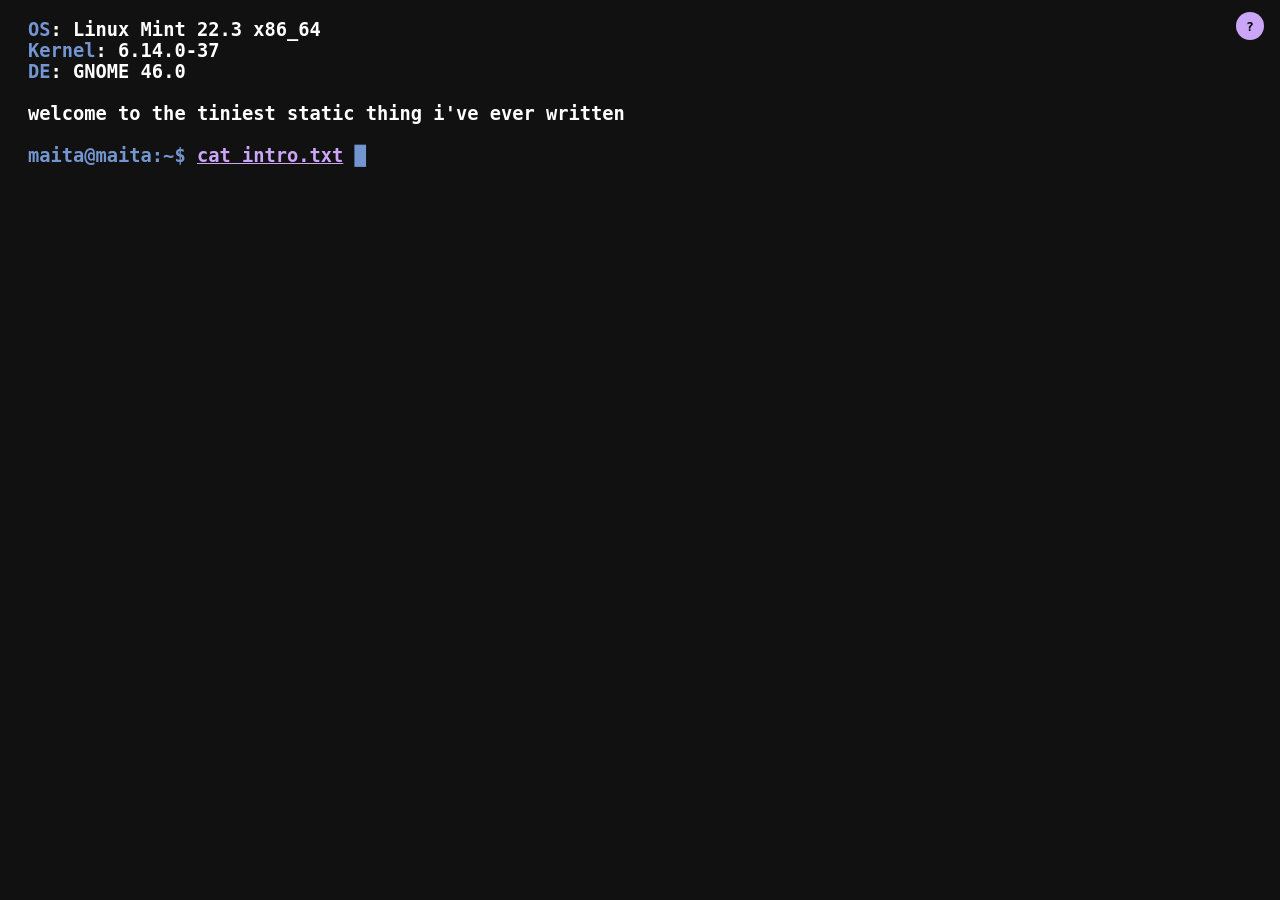
<file: index.html>
<!DOCTYPE html>
<html lang="en">
<head>
    <meta charset="UTF-8">
    <meta name="viewport" content="width=device-width, initial-scale=1.0">
    <title>maitable</title>
    <link rel="stylesheet" href="style.css">
    <link rel="icon" href="data:image/svg+xml,<svg xmlns='http://www.w3.org/2000/svg' viewBox='0 0 100 100'><text y='.9em' font-size='90'>🐟</text></svg>">
    <script src="script.js" defer></script>
</head>
<body>
    <details class="help-menu">
        <summary>?</summary>
        <ul></ul>
    </details>
    <div class="container">
        <h1 class="sr-only">maitable — home</h1>
        <h3><span class="mint">OS</span>: Linux Mint 22.3 x86_64 <br>
            <span class="mint">Kernel</span>: 6.14.0-37<br>
            <span class="mint">DE</span>: GNOME 46.0<br><br>
            welcome to the tiniest static thing i've ever written<br><br>

            <span class="mint">maita@maita:~$ </span> <a href="intro.html" class="more_clickable">cat intro.txt</a>&nbsp;<span class="cursor"></span> <br>
        </h3>
    </div>

</body>

</html>
</file>
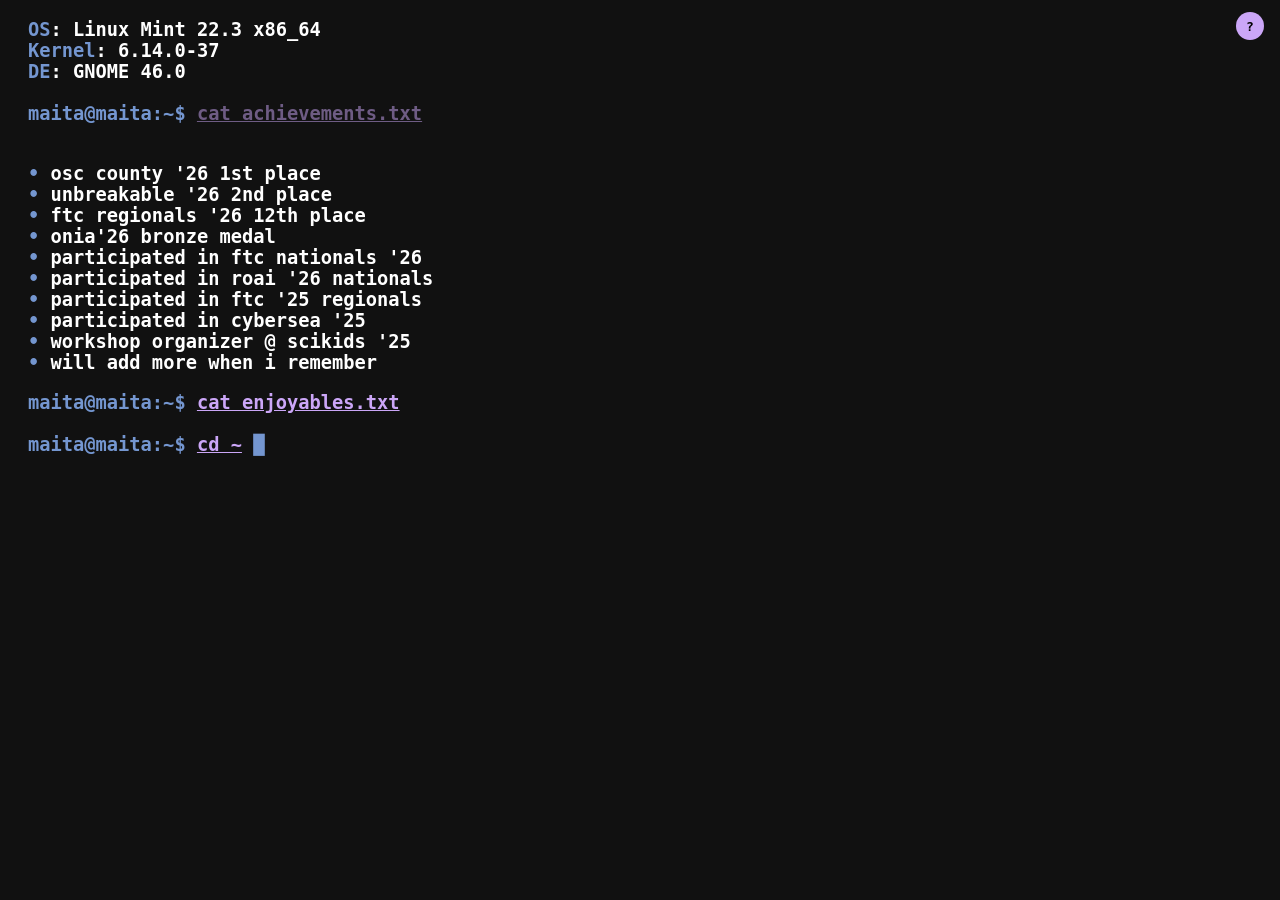
<file: achievements.html>
<!DOCTYPE html>
<html lang="en">
<head>
    <meta charset="UTF-8">
    <meta name="viewport" content="width=device-width, initial-scale=1.0">
    <title>maitable</title>
    <link rel="stylesheet" href="style.css">
    <script src="script.js" defer></script>
    <link rel="icon" href="data:image/svg+xml,<svg xmlns='http://www.w3.org/2000/svg' viewBox='0 0 100 100'><text y='.9em' font-size='90'>🐟</text></svg>">               
</head>
<body>
    <details class="help-menu">
        <summary>?</summary>
        <ul></ul>
    </details>
    <div class="container">
        <h1 class="sr-only">achievements</h1>
        <h3><span class="mint">OS</span>: Linux Mint 22.3 x86_64 <br>
            <span class="mint">Kernel</span>: 6.14.0-37<br>
            <span class="mint">DE</span>: GNOME 46.0<br><br>
            <span class="mint">maita@maita:~$ </span> <a href="achievements.html" class="more_clickable">cat achievements.txt</a><br><br>
            <ul>

            </ul>
            <span class="mint">maita@maita:~$ </span> <a href="enjoyables.html" class="more_clickable">cat enjoyables.txt</a><br><br>
            <span class="mint">maita@maita:~$ </span> <a href="intro.html" class="more_clickable">cd ~</a>&nbsp;<span class="cursor"></span> <br>
        </h3>
    </div>

</body>

</html>
</file>
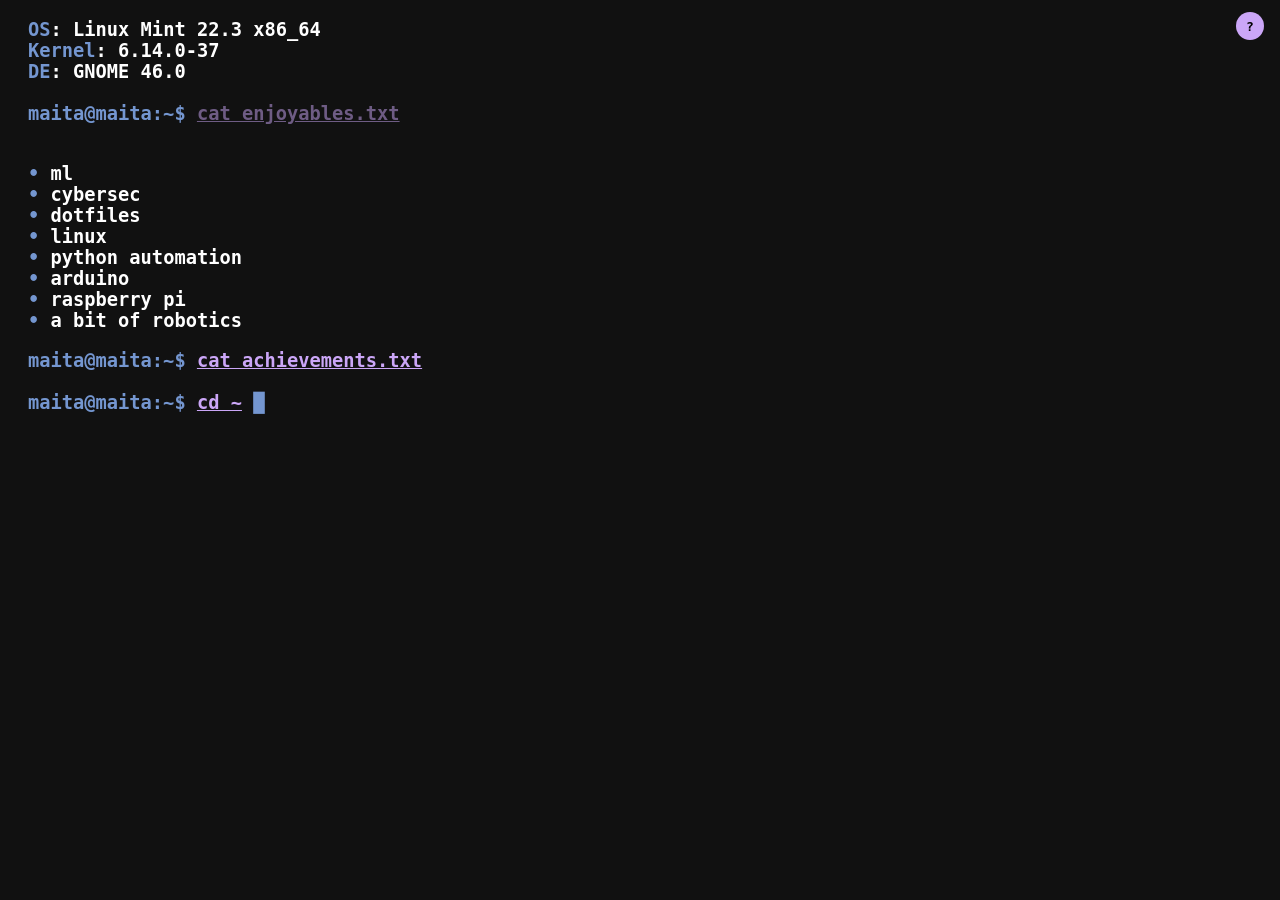
<file: enjoyables.html>
<!DOCTYPE html>
<html lang="en">
<head>
    <meta charset="UTF-8">
    <meta name="viewport" content="width=device-width, initial-scale=1.0">
    <title>maitable</title>
    <link rel="stylesheet" href="style.css">
    <script src="script.js" defer></script>
    <link rel="icon" href="data:image/svg+xml,<svg xmlns='http://www.w3.org/2000/svg' viewBox='0 0 100 100'><text y='.9em' font-size='90'>🐟</text></svg>">               
</head>
<body>
    <details class="help-menu">
        <summary>?</summary>
        <ul></ul>
    </details>
    <div class="container">
        <h1 class="sr-only">enjoyables</h1>
        <h3><span class="mint">OS</span>: Linux Mint 22.3 x86_64 <br>
            <span class="mint">Kernel</span>: 6.14.0-37<br>
            <span class="mint">DE</span>: GNOME 46.0<br><br>
            <span class="mint">maita@maita:~$ </span> <a href="enjoyables.html" class="more_clickable">cat enjoyables.txt</a><br><br>
            <ul>
            </ul>
            <span class="mint">maita@maita:~$ </span> <a href="achievements.html" class="more_clickable">cat achievements.txt</a><br><br>
            <span class="mint">maita@maita:~$ </span> <a href="intro.html" class="more_clickable">cd ~</a>&nbsp;<span class="cursor"></span> <br>
        </h3>
    </div>

</body>

</html><!DOCTYPE html>
</file>
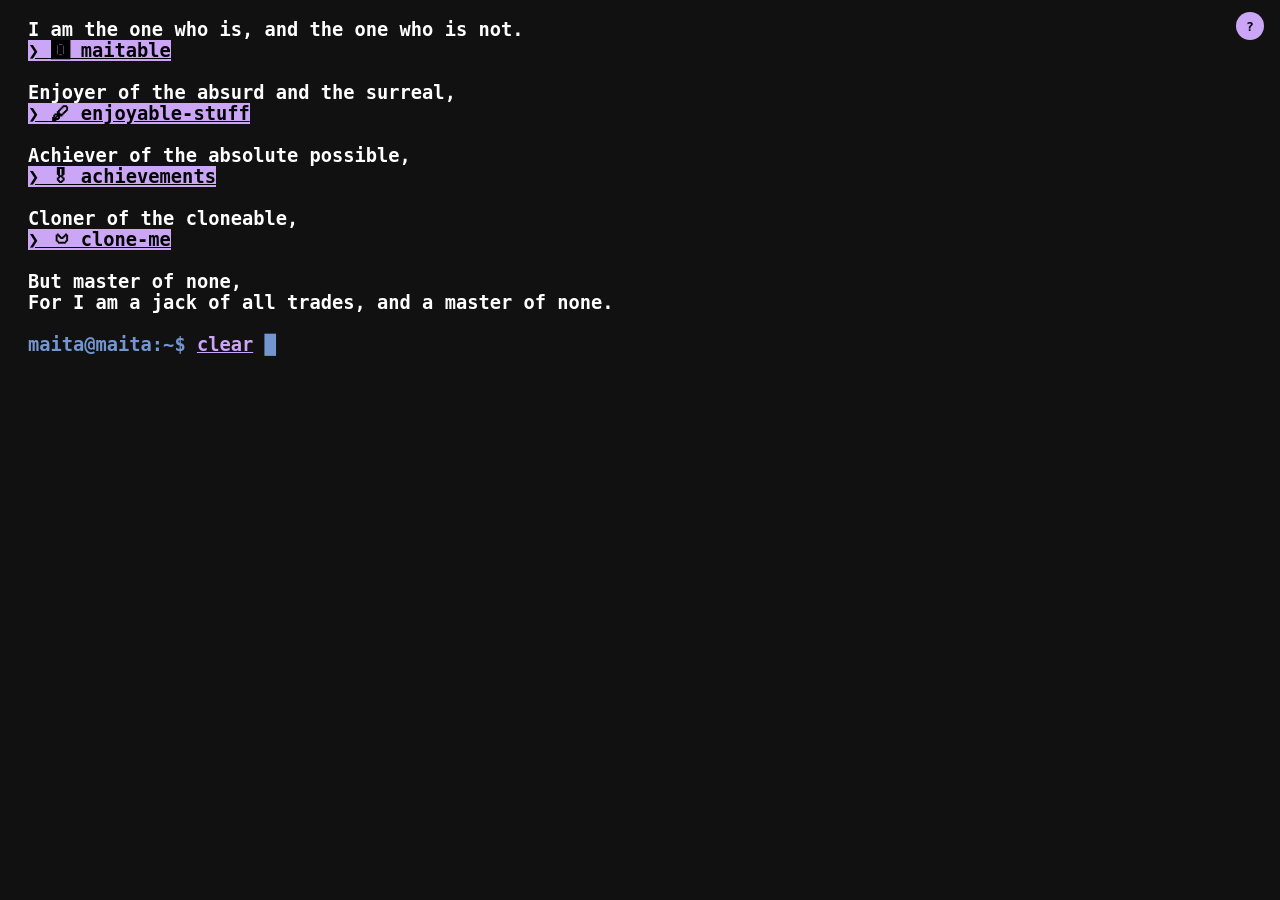
<file: intro.html>
<!DOCTYPE html>
<html lang="en">
<head>
    <meta charset="UTF-8">
    <meta name="viewport" content="width=device-width, initial-scale=1.0">
    <title>maitable</title>
    <link rel="stylesheet" href="style.css">
    <link rel="icon" href="data:image/svg+xml,<svg xmlns='http://www.w3.org/2000/svg' viewBox='0 0 100 100'><text y='.9em' font-size='90'>🐟</text></svg>">               
    <script src="script.js" defer></script>
</head>
<body>
    <details class="help-menu">
        <summary>?</summary>
        <ul></ul>
    </details>
    <div class="container">
        <h1 class="sr-only">about maita</h1>
        <h3>
            I am the one who is, and the one who is not. <br>
                <a href="https://www.instagram.com/maitacron/" class="clickable" target="_blank" rel="noopener">❯ 🅾 maitable</a>
                <br><br>


                Enjoyer of the absurd and the surreal, <br>
                <a href="enjoyables.html" class="clickable">❯ 🖋 enjoyable-stuff</a>
                <br><br>

                Achiever of the absolute possible, <br>
                <a href="achievements.html" class="clickable">❯ 🎖 achievements</a>
                <br><br>

                Cloner of the cloneable, <br>
                <a href="https://github.com/maitable" class="clickable" target="_blank" rel="noopener">❯ 𑄝 clone-me</a>
                <br><br>

                But master of none, <br>
                For I am a jack of all trades, and a master of none. <br><br>

                <span class="mint">maita@maita:~$ </span> <a href="index.html" class="more_clickable">clear</a>&nbsp;<span class="cursor"></span> <br>
            </h3>
        </div>
</body>
</html>
</file>
<file: style.css>
body {
    background-color: rgb(17, 17, 17);
    color: #fff;
}

.container {
    max-width: 720px;
    margin: 0;
    padding: 0 20px;
    color: #ffffff;
    font-family: monospace, 'Lucida Sans', 'Lucida Sans Regular', 'Lucida Grande', 'Lucida Sans Unicode', Geneva, Verdana, sans-serif
}
.sr-only {
    position: absolute;
    width: 1px;
    height: 1px;
    padding: 0;
    margin: -1px;
    overflow: hidden;
    clip: rect(0, 0, 0, 0);
    white-space: nowrap;
    border: 0;
}

.clickable{
    background-color: #cba6f7;
    color:black;
}

.more_clickable{
    color: #cba6f7;
}

.mint {
    color: #7496d0;
}

.container ul {
    list-style: none;
    padding-left: 0;
}

.container ul li::before {
    content: '• ';
    color: #7496d0;
}

.active {
    opacity: 0.5;
    pointer-events: none;
    cursor: default;
}

.cursor::after {
      content: '█';
      color: #7496d0;
      animation: blink 1s step-end infinite;
}

  @keyframes blink {
      50% { opacity: 0; }
}

@media (prefers-reduced-motion: reduce) {
    .cursor::after {
        animation: none;
    }
}

.help-menu {
    position: fixed;
    top: 12px;
    right: 16px;
    font-family: monospace;
}

.help-menu summary {
    cursor: pointer;
    list-style: none;
    width: 28px;
    height: 28px;
    border-radius: 50%;
    display: grid;
    place-items: center;
    background: #cba6f7;
    color: black;
    font-weight: bold;
    user-select: none;
}

.help-menu summary::-webkit-details-marker {
    display: none;
}

.help-menu ul {
    position: absolute;
    right: 0;
    margin-top: 8px;
    background: #1a1a1a;
    padding: 8px 12px;
    border: 1px solid #7496d0;
    list-style: none;
    white-space: nowrap;
}

.help-menu ul li::before {
    content: '';
}

.help-menu a {
    color: #cba6f7;
    text-decoration: none;
}

.help-menu a:hover {
    text-decoration: underline;
}
</file>
